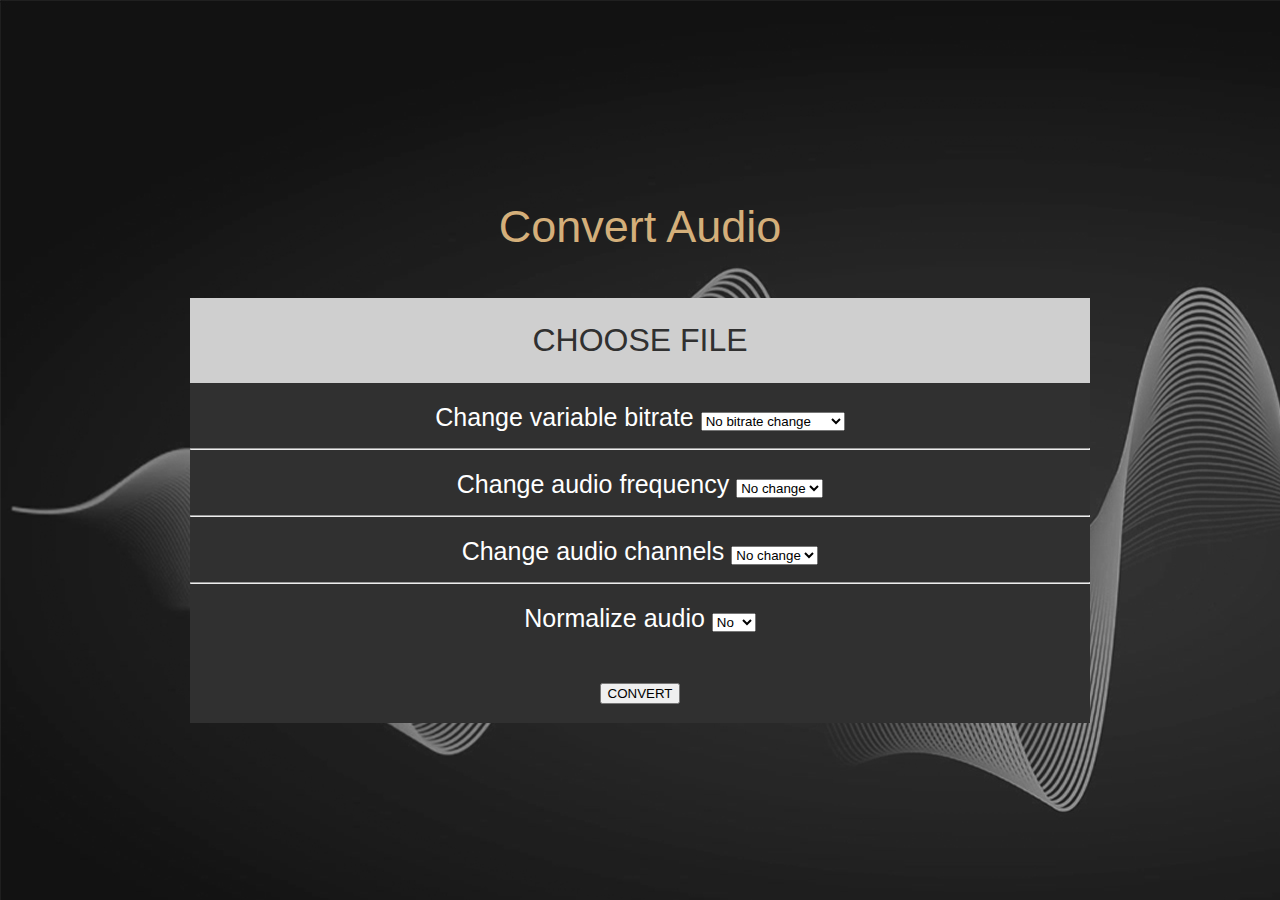
<file: convertaudio/Index.html>
<br>
<br>
<br>
<br>
<br>
<br>
<br>
<br>
<br>
<br>
<br>
<br>
<br>
<br>
<body background="bg.jpg"></body>


<body>
  
      <p class="Convert-audio">Convert Audio</p>
      <div class="cont">
        <div class="form sign-in">
      <input class="choose-file" type="file" id="choose-file" required>
      <label for="choose-file" class="upload-file"></label>
      <form action="#">
 

      <div class="custom-select">
        <label for="select-choice1" class="label select-1"><span class="selection-choice">Change variable bitrate</span> </label>
        <select id="select-choice1" class="select">
          <option value="Choice 1">No bitrate change</option>
          <option value="Choice 2">Economy [64 Kbps]</option>
          <option value="Choice 3">Standard [128 Kbps]</option>
          <option value="Choice 4">Good [192 Kbps]</option>
          <option value="Choice 5">Best [320 Kbps]</option>
        </select>
      </div>

      <br>
      <hr>

     <div class="custom-select">
       <label for="select-choice2" class="label select-2"><span class="selection-choice">Change audio frequency</span> </label>
        <select id="select-choice2" class="select">
          <option value="Choice 1">No change</option>
          <option value="Choice 2">8000 Hz</option>
          <option value="Choice 3">11025 Hz</option>
          <option value="Choice 4">16000 Hz</option>
          <option value="Choice 5">22050 Hz</option>
          <option value="Choice 6">24000 Hz</option>
          <option value="Choice 7">32000 Hz</option>
          <option value="Choice 8">44000 Hz</option>
          <option value="Choice 9">48000 Hz</option>
        
        </select>
      </div>
            
      <br>
      <hr>
    
      <div class="custom-select">
        <label for="select-choice3" class="label select-3"><span class="selection-choice">Change audio channels</span> </label>
        <select id="select-choice3" class="select">
          <option value="Choice 1">No change</option>
          <option value="Choice 2">Stereo</option>
          <option value="Choice 3">Mono</option>
        </select>
      </div>
            
      <br>
      <hr>
    
      <div class="custom-select">
        <label for="select-choice4" class="label select-4"><span class="selection-choice">Normalize audio</span> </label>
        <select id="select-choice4" class="select">
          <option value="Choice 1">No</option>
          <option value="Choice 2">Yes</option>
        </select>
      </div>
    </form>  
    <a href="../Mymelody/Mymelody.html"><button class="Conert-Convert">Convert</button></a>
  </div>
</div>
</body>

    <link rel="stylesheet" href="Index.css">
    <script src="Index.js"></script>
</file>
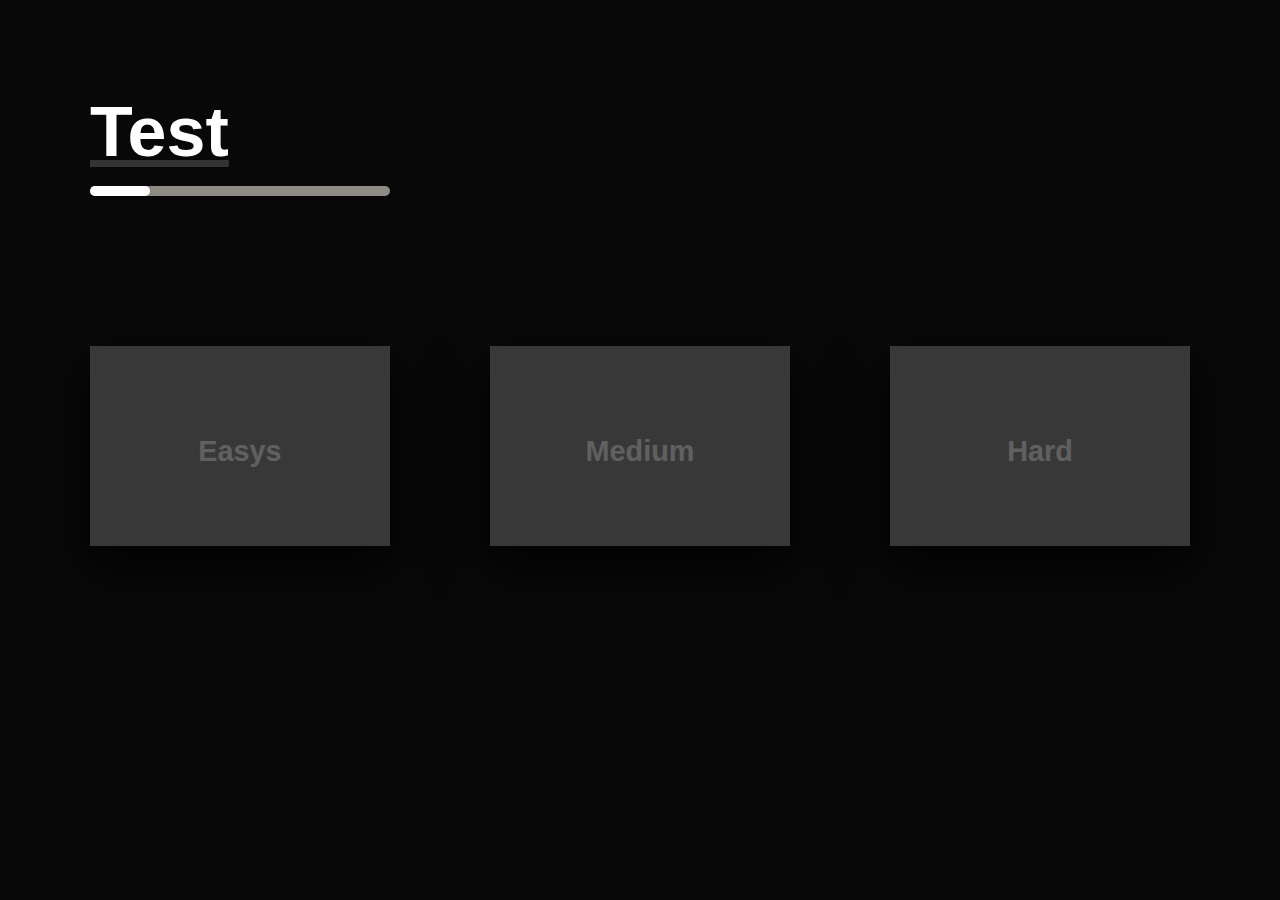
<file: test/index.html>
<!DOCTYPE html>
<html>
<head>
<title>Test</title>
<link rel="stylesheet" href="style.css">
</head>
<body>
     <section class="game-section">
      <a href="../index.html"><h2 class="line-title">Test</h2></a>
  <div class="container">
     <div class="card">
       <div class="face face1">
         <div class="content">
            <i class="fab fa-windows"></i>            
           <h3>Easys</h3>
         </div>
       </div>
       <div class="face face2">
         <div class="content">
           <p> It’ s an easy test . It is the basic foundation of Training.</p>
           <a href="../mini-player-master/index Easys.html" type="button">Start</a>
         </div>
       </div>
    </div>
    
    <div class="card">
       <div class="face face1">
         <div class="content">
      <i class="fab fa-android"></i>          
           <h3>Medium</h3>
         </div>
       </div>
       <div class="face face2">
         <div class="content">
           <p> Suitable for those who want a more challenging experience.</p>
           <a href="../mini-player-master/index medium.html" type="button">Start</a>
         </div>
       </div>
    </div>
    
    
    <div class="card">
       <div class="face face1">
         <div class="content">
           <i class="fab fa-apple"></i>
            <h3>Hard</h3>
         </div>
       </div>
       <div class="face face2">
         <div class="content">
           <p> Suitable for those who want the most difficult quizzes.</p>
           <a href="../mini-player-master/index.html" type="button">Start</a>
         </div>
       </div>
    </div>  
    
  </div>
  
</body>
</html>
</file>
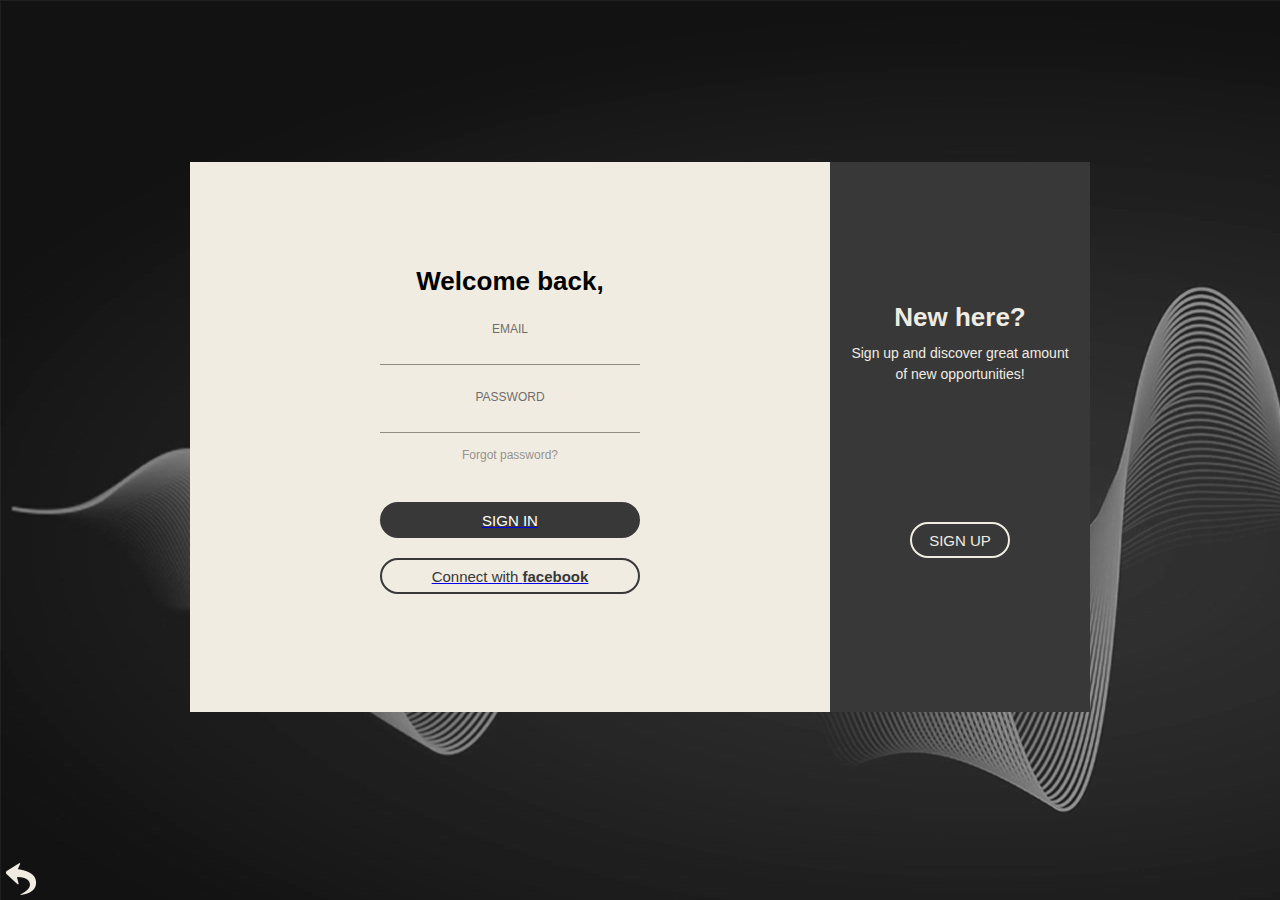
<file: Login/Login.html>
<br>
<br>
<br>
<br>
<br>
<br>
<br>
<br>
<br>
<body background="bg.jpg">
<div class="cont">
  <div class="form sign-in">
    <br>
    <br>
    <br>
    <h2>Welcome back,</h2>
    <label>
      <span>Email</span>
      <input type="email" />
    </label>
    <label>
      <span>Password</span>
      <input type="password" />
    </label>
    <p class="forgot-pass">Forgot password?</p>
    <a href="../test/index.html"><button type="button" class="submit">Sign In</button></a>
    <a href="../test/index.html"><button type="button" class="fb-btn">Connect with <span>facebook</span></button></a>
  </div>
  <div class="sub-cont">
    <div class="img">
      <div class="img__text m--up">
        <br>
        <br>
        <br>
        <br>
        <br>
        <h2><b>New here?</b></h2>
        <p>Sign up and discover great amount of new opportunities!</p>
      </div>
      <div class="img__text m--in">
        <br>
        <br>
        <br>
        <br>
        <br>
        <h2><b>Now have?</b></h2>
        <p>Sign in,and Lets go training your ears</p>
      </div>
      <div class="img__btn">
        <span class="m--up">Sign Up</span>
        <span class="m--in">Sign In</span>
      </div>
    </div>
    <div class="form sign-up">
      <br>
      <br>
      <h2>Welcome to join,</h2>
      <label>
        <span>Name</span>
        <input type="text" />
      </label>
      <label>
        <span>Email</span>
        <input type="email" />
      </label>
      <label>
        <span>Password</span>
        <input type="password" />
      </label>
      <button type="button" class="submit">Sign Up</button>
      <button type="button" class="fb-btn">Join with <span>facebook</span></button>
    </div>
  </div>
</div>

<link rel="stylesheet" href="Login.css">
<script src="Login.js"></script>
<a href="../index.html" target="_blank" class="icon-link">
  <img src="back.png">
</a>
</file>
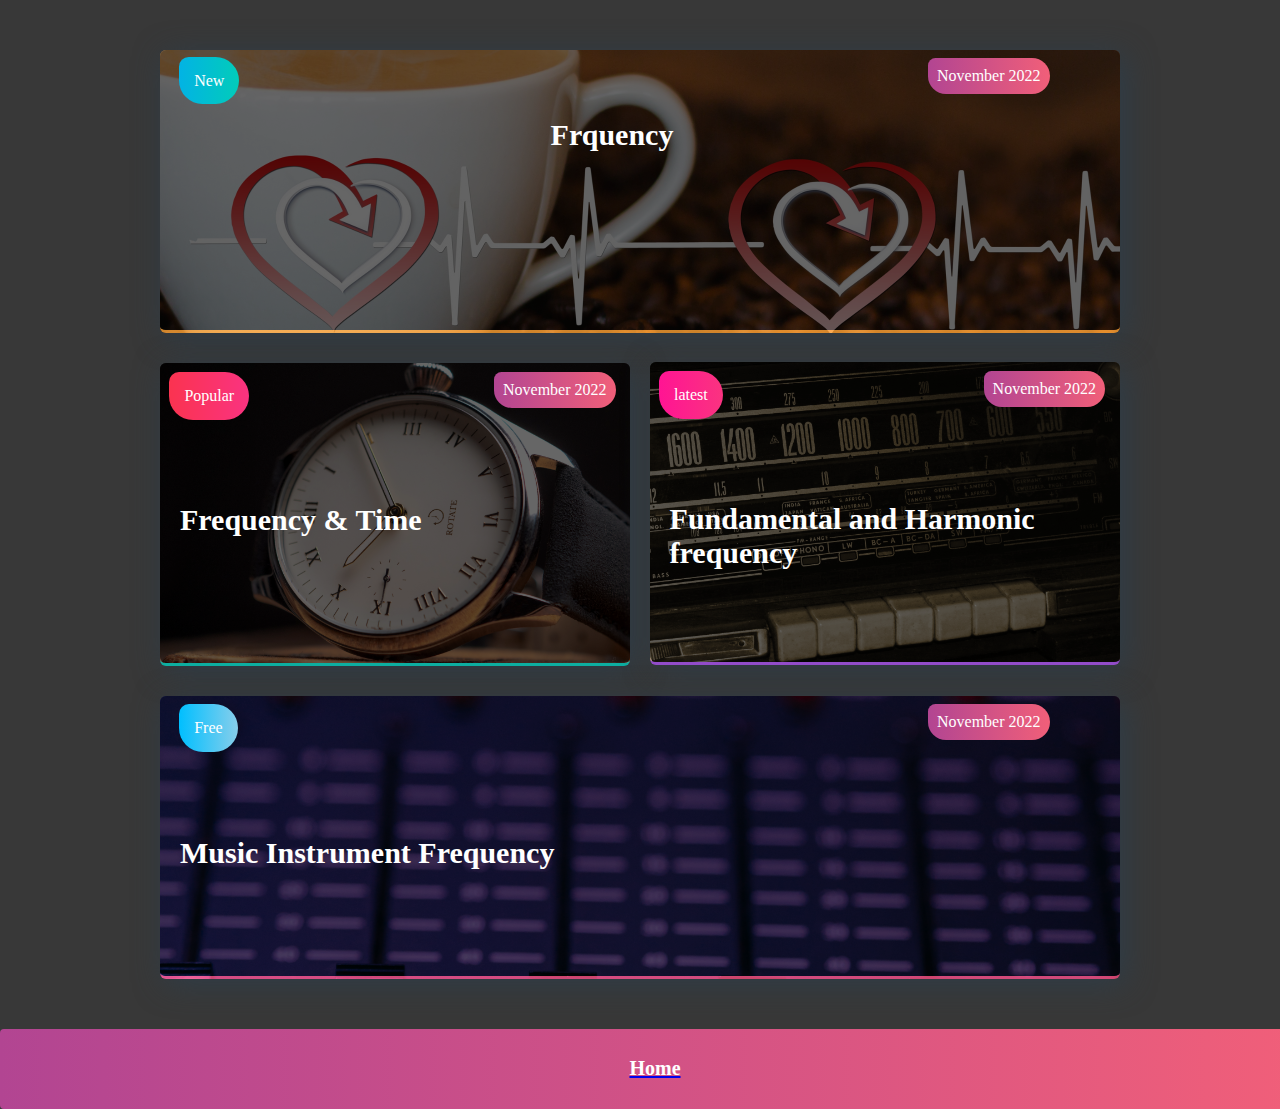
<file: Theory/Theory.html>
<link rel="stylesheet" href="../Theory/Theory.css">

<html lang="en">
<head>
  <meta charset="UTF-8">
  <meta content="width=device-width, initial-scale=1.0" name="viewport">
  <meta content="ie=edge" http-equiv="X-UA-Compatible">

  <title>Zayn Designs</title>
</head>

<body>
  <div id="con">
    <div class="zayn_1 shadow">
      <span class="new">New</span> <span class="date-1">November 2022</span>

      <div class="overlay"></div>


      <h4 class="f-title">Frquency</h4>
    </div>
  </div>


  <div id="con2">
    <div class="zayn_2 shadow">
      <span class="pop">Popular</span> <span class="date">November 2022</span>

      <div class="overlay"></div>


      <h4>Frequency & Time</h4>
    </div>


    <div class="zayn_3 shadow">
      <span class="lat">latest</span> <span class="date">November 2022</span>

      <div class="overlay"></div>


      <a href= "../article/article.html"><h4>Fundamental and Harmonic frequency</h4></a>
    </div>
  </div>


  <div id="con3">
    <div class="zayn_4 shadow">
      <span class="free">Free</span> <span class="date-1">November 2022</span>

      <div class="overlay"></div>


      <h4>Music Instrument Frequency</h4>
    </div>
  </div>
	
	<!--
	<div id="con">
    <div class="zayn_form">
			<h1 class="form-title">Sign up for new projects</h1>
			<input type="text" placeholder="Enter your email:"/>
    </div>
  </div>
-->

<div class="footer">
  <a href= "../index.html"><h1>Home</h1></a>
</div>


</body>
</html>
</file>
<file: convertaudio/Index.css>
body {
    background-color: #1D1F20;
    font-size: 62.5%; /* 1rem = 10px */
    margin: 2rem 4rem;
  }
  
  /* Hide original appearance */
  .choose-file {
    height: 0.1px;
    opacity: 0;
    overflow: hidden;
    position: absolute;
    width: 0.1px;
    z-index: -1;
  }
  
  /* Style both input field and label */
  .choose-file + .upload-file {
    background-color: #cfcfcf;
    box-sizing: border-box;
    color: rgb(48, 48, 48);
    display: block;
    font-family: Sans-serif;
    font-size: 2rem;
    font-weight: 300;
    padding: 1.5rem 0;
    text-align: center;
    text-transform: uppercase;
  }
  
  .choose-file:focus + .upload-file,
  .choose-file + .upload-file:hover {
    background-color: #d4af7a;
  }
  
  
  label.upload-file::before {
    content: "Choose file";
  }
  
  /* This appears after a file is chosen. */
  .choose-file:valid + .upload-file::before {
    content: "1 file chosen";
  }

  .Convert-audio {
    margin-top: 15px;
    text-align: center;
    font-size: 45px;
    color: #d4af7a;
    font-family: Sans-serif;
  }

  .Conert-Convert {
    margin-top: 40px;
    margin-bottom: 20px;
    text-transform: uppercase;
  }

  .cont {
    position: relative;
    width: 900px;
    height: 425px;
    margin: 0 auto 100px;
    background: rgb(48, 48, 48);
    justify-content: center;
    text-align: center;
  }

  .custom-select {
    text-align: center;
    margin-top: 20px;
    font-size: 25px;
    color: #ffffff;
    font-family: Sans-serif;
    
  }

  .cont.s--signup .sign-in {
    transition-timing-function: ease-in-out;
    transition-duration: 1.2s;
    transform: translate3d(640px, 0, 0);
  }

  .button {
    padding: 20px 50px;
    font-size: 1.5rem;
    cursor: pointer;
    border: 0px;
    position: relative;
    margin: 20px;
    
  }
</file>
<file: test/style.css>
body{
    display:flex;
    margin:0;
    padding:0;
    min-height: 10vh;
    background: hsl(0, 0%, 3%);
    justify-content: center;
    align-items: center;
    font-family: arial;
  }
  
  .container{
    width: 1100px;
    position: relative;
    display: flex;
    justify-content: space-between;
    flex-wrap:wrap;
    
  }
  
  .container .card{
    position: relative;
  }
  
  .container .card .face{
    width:300px;
    height: 200px;
    transition:.4s;
    
  }
  
  .container .card .face.face1{
    position: relative;
    background: #383838;
    display: flex;
    justify-content: center;
    align-content:center;
    align-items: center;
    z-index: 1;
    transform: translateY(100px);
  }
  
  .container .card:hover .face.face1{
    transform: translateY(0);
    box-shadow:
      inset 0 0 60px #383838,
      inset 20px 0 80px #8E8B82,
      inset -20px 0 80px #F0ECE2,
      inset 20px 0 300px #383838,
      inset -20px 0 300px #010101,
      0 0 50px #F0ECE2,
      -10px 0 80px #F0ECE2,
      10px 0 80px #8E8B82;
     
  }
  
  
  .container .card .face.face1 .content{
    opacity: .2;
    transition:  0.5s;
    text-align: center;
    
  
  }
  
  .container .card:hover .face.face1 .content{
    opacity: 1;
   
  }
  
  .container .card .face.face1 .content i{
    font-size: 3em;
    color: white;
    display: inline-block;
     
  }
  
  .container .card .face.face1 .content h3{
    font-size: 1.8em;
    color: white;
    text-align: center;
    
  
  }
  
  .container .card .face.face1 .content a{
     transition: .5s;
  }
  
  .container .card .face.face2{
     position: relative;
     background: whitesmoke;
     display: flex;
     align-items: center;
     justify-content: center;
     padding: 20px;
    box-sizing: border-box;
    box-shadow: 0 20px 50px rgba(0,0,0,.8);
    transform: translateY(-100px);
  }
  
  .container .card:hover .face.face2{
      transform: translateY(0);
  
  
  }
  
  .container .card .face.face2 .content p, a{
    font-size: 15pt;
    margin: 0 ;
    padding: 0;
    color:#333;
  }
  
  .container .card .face.face2 .content a{
    text-decoration:none;
    color: black;
    box-sizing: border-box;
    outline : 1px dashed #333;
    padding: 10px;
    margin: 15px 0 0;
    display: inline-block;
  }
  
  .container .card .face.face2 .content a:hover{
    background: #333 ;
    color: whitesmoke; 
    box-shadow: inset 0px 0px 10px rgba(0,0,0,0.5);
    
  }
  
  
  h2 {
    margin-bottom: 100px;
    padding-bottom: 50px;
    font-size: 70px;
    line-height: 28px;
    font-weight: 700;
    position: relative;
    text-transform: capitalize;
    color: #fff;
  }
  
  .line-title {
    position: relative;
    width: 200px;
  }
  .line-title::before,
  .line-title::after {
    content: "";
    position: absolute;
    bottom: 0;
    left: 0;
    height: 10px;
    border-radius: 10px;
  }
  .line-title::before {
    width: 150%;
    background: #8E8B82;
  }
  .line-title::after {
    width: 60px;
    background: #ffffff;
  }
  
  .game-section {
    padding: 60px 50px;
  }
 
    h2 {
      margin-bottom: 32px;
    }
    h3 {
      margin: 0 0 8px;
      font-size: 50px;
      line-height: 32px;
    }
  

    h2 {
      margin-bottom: 32px;
    }
    h2 {
      margin-bottom: 50px;
    }
</file>
<file: Login/Login.css>
*, *:before, *:after {
    box-sizing: border-box;
    margin: 0;
    padding: 0;
  }
  
  body {
    font-family: "Open Sans", Helvetica, Arial, sans-serif;
  
  }
  
  input, button {
    border: none;
    outline: none;
    background: none;
    font-family: "Open Sans", Helvetica, Arial, sans-serif;
  }
  
  .tip {
    font-size: 20px;
    margin: 40px auto 50px;
    text-align: center;
  }
  
  .cont {
    overflow: hidden;
    position: relative;
    width: 900px;
    height: 550px;
    margin: 0 auto 100px;
    background: #F0ECE2;
  }
  
  .form {
    position: relative;
    width: 640px;
    height: 100%;
    transition: transform 1.2s ease-in-out;
    padding: 50px 30px 0;
  }
  
  .sub-cont {
    overflow: hidden;
    position: absolute;
    left: 640px;
    top: 0;
    width: 900px;
    height: 100%;
    padding-left: 260px;
    background: #F0ECE2;
    transition: transform 1.2s ease-in-out;
  }
  .cont.s--signup .sub-cont {
    transform: translate3d(-640px, 0, 0);
  }
  
  button {
    display: block;
    margin: 0 auto;
    width: 260px;
    height: 36px;
    border-radius: 30px;
    color: #fff;
    font-size: 15px;
    cursor: pointer;
  }
  
  .img {
    overflow: hidden;
    z-index: 2;
    position: absolute;
    left: 0;
    top: 0;
    width: 260px;
    height: 100%;
    padding-top: 360px;
  }
  .img:before {
    content: "";
    position: absolute;
    right: 0;
    top: 0;
    width: 900px;
    height: 100%;
    background: #383838;
    background-size: cover;
    transition: transform 1.2s ease-in-out;
  }
  .img:after {
    content: "";
    position: absolute;
    left: 0;
    top: 0;
    width: 100%;
    height: 100%;
  }
  .cont.s--signup .img:before {
    transform: translate3d(640px, 0, 0);
  }
  .img__text {
    z-index: 2;
    position: absolute;
    left: 0;
    top: 50px;
    width: 100%;
    padding: 0 20px;
    text-align: center;
    color: #F0ECE2;
    transition: transform 1.2s ease-in-out;
  }
  .img__text h2 {
    margin-bottom: 10px;
    font-weight: normal;
  }
  .img__text p {
    font-size: 14px;
    line-height: 1.5;
  }
  .cont.s--signup .img__text.m--up {
    transform: translateX(520px);
  }
  .img__text.m--in {
    transform: translateX(-520px);
  }
  .cont.s--signup .img__text.m--in {
    transform: translateX(0);
  }
  .img__btn {
    overflow: hidden;
    z-index: 2;
    position: relative;
    width: 100px;
    height: 36px;
    margin: 0 auto;
    background: transparent;
    color: #F0ECE2;
    text-transform: uppercase;
    font-size: 15px;
    cursor: pointer;
  }
  .img__btn:after {
    content: "";
    z-index: 2;
    position: absolute;
    left: 0;
    top: 0;
    width: 100%;
    height: 100%;
    border: 2px solid #F0ECE2;
    border-radius: 30px;
  }
  .img__btn span {
    position: absolute;
    left: 0;
    top: 0;
    display: flex;
    justify-content: center;
    align-items: center;
    width: 100%;
    height: 100%;
    transition: transform 1.2s;
  }
  .img__btn span.m--in {
    transform: translateY(-72px);
  }
  .cont.s--signup .img__btn span.m--in {
    transform: translateY(0);
  }
  .cont.s--signup .img__btn span.m--up {
    transform: translateY(72px);
  }
  
  h2 {
    width: 100%;
    font-size: 26px;
    text-align: center;
  }
  
  label {
    display: block;
    width: 260px;
    margin: 25px auto 0;
    text-align: center;
  }
  label span {
    font-size: 12px;
    color: #383838;
    text-transform: uppercase;
    opacity: 70%;
  }
  
  input {
    display: block;
    width: 100%;
    margin-top: 5px;
    padding-bottom: 5px;
    font-size: 16px;
    border-bottom: 1px solid rgba(0, 0, 0, 0.4);
    text-align: center;
  }
  
  .forgot-pass {
    margin-top: 15px;
    text-align: center;
    font-size: 12px;
    color: #383838;
    opacity: 50%;
  }
  
  .submit {
    margin-top: 40px;
    margin-bottom: 20px;
    background: #383838;
    text-transform: uppercase;
  }
  
  .fb-btn {
    border: 2px solid #383838;
    color: #383838;
  }
  .fb-btn span {
    font-weight: bold;
    color: #383838;
  }
  
  .sign-in {
    transition-timing-function: ease-out;
  }
  .cont.s--signup .sign-in {
    transition-timing-function: ease-in-out;
    transition-duration: 1.2s;
    transform: translate3d(640px, 0, 0);
  }
  
  .sign-up {
    transform: translate3d(-900px, 0, 0);
  }
  .cont.s--signup .sign-up {
    transform: translate3d(0, 0, 0);
  }
  
  .icon-link {
    position: absolute;
    left: 5px;
    bottom: 5px;
    width: 32px;
  }
  .icon-link img {
    width: 100%;
    vertical-align: top;
  }
  .icon-link--twitter {
    left: auto;
    right: 5px;
  }/*# sourceMappingURL=Login.css.map */
</file>
<file: Theory/Theory.css>
body {
  margin: 0;
  padding: 0;
  font-family: 'Comfortaa', cursive;
  background-color: #383838;
}

#con {
  width: 75%;
  margin: 0 auto;
  margin-top: 200px;
  height: auto;
}

#con2 {
  width: 75%;
  margin: 0 auto;
  margin-top: 30px;
  height: auto;
}

#con3 {
  width: 75%;
  margin: 0 auto;
  margin-top: 30px;
  height: auto;
}
.con4{
	width: 75%;
  margin: 0 auto;
  margin-top: 30px;
  height: auto;
}
h4 {
  width: 90%;
  position: absolute;
  font-size: 30px;
  padding: 20px;
  margin-top: 120px;
  color: #fff;
}
.f-title{
	text-align: center;
	margin-top: 30px;
	font-size: 30px;
	font-family: 'Rock Salt', cursive;
	animation:colorchange 5s infinite alternate;
}
.zayn_1 {
  position: relative;
  margin-top: -150px;
  background: url(../Theory/img/1.png);
  background-size: cover;
  background-repeat: no-repeat;
  background-position: center;
  border-bottom: 3px solid rgba(255,162,52,0.8);
  width: 100%;
  height: 280px;
  border-radius: 6px;
  box-shadow: 5px 5px 30px 0px rgba(46,61,73,0.9);
  transition: all 0.3s ease;
	
}

.zayn_2 {
  position: relative;
  margin-top: 1px;
  background: url(../Theory/img/2.png);
  background-size: cover;
  background-repeat: no-repeat;
  background-position: center;
  border-bottom: 3px solid rgba(2,204,186,0.8);
  width: 49%;
  height: 300px;
  border-radius: 6px;
  box-shadow: 5px 5px 30px 0px rgba(46,61,73,0.9);
  transition: all 0.3s ease;
}

.zayn_3 {
  position: relative;
  float: right;
  margin-top: -304px;
  background: url(../Theory/img/3.png);
  background-size: cover;
  background-repeat: no-repeat;
  background-position: center;
  border-bottom: 3px solid rgba(169,81,237,0.8);
  width: 49%;
  height: 300px;
  border-radius: 6px;
  box-shadow: 5px 5px 30px 0px rgba(46,61,73,0.9);
  transition: all 0.3s ease;
}

.zayn_4 {
  position: relative;
  margin-top: 1px;
  background: url(../Theory/img/4.png);
  background-size: cover;
  background-repeat: no-repeat;
  background-position: center;
  border-bottom: 3px solid rgba(255,84,131,0.8);
  width: 100%;
  height: 280px;
  border-radius: 6px;
  box-shadow: 5px 5px 30px 0px rgba(46,61,73,0.9);
  transition: all 0.3s ease;
}

.new {
  color: #fff;
  z-index: 1;
  position: relative;
  left: 2%;
  top: 8%;
  padding: 15px;
  background: linear-gradient(to right, #02b3e4 0%, #02ccba 100%);
  border-radius: 50px 120px 120px;
}
.zayn_form{
	position: relative;
  margin-top: -150px;
  background:#fafafa;
  border-bottom: 3px solid rgba(255,162,52,0.8);
  width: 100%;
  height: 280px;
  border-radius: 6px;
  box-shadow: 5px 5px 30px 0px rgba(46,61,73,0.9);
  transition: all 0.3s ease;
}
/*
.form-title{
	position: relative;
	text-align: center;
	margin-bottom: 40px;
}
 input{
	 margin-top: 50px;
	 margin-left: 95px;
	 width: 50%;
    display: inline-block;
    text-align: center;
    border-radius: 7px;
    background: rgba(238, 238, 238, 1);
    padding: 1em 1em;
    outline: none;
    border: none;
    color: rgba(2, 204, 186, 0.4);
    transition: 0.3s linear;
}
::placeholder {
    color: rgba(2, 204, 186, 0.9);
}
input:focus {
    background: rgba(2, 204, 186, 0.4);
}
*/
.date-1 {
  color: #fff;
  z-index: 1;
  background: #b24592;
 /* fallback for old browsers */
  background: -webkit-linear-gradient(to right, #b24592, #f15f79);
 /* Chrome 10-25, Safari 5.1-6 */
  background: linear-gradient(to right, #b24592, #f15f79);
 /* W3C, IE 10+/ Edge, Firefox 16+, Chrome 26+, Opera 12+, Safari 7+ */
  position: absolute;
  left: 80%;
  top: 3%;
  padding: 9px;
  border-radius: 50px 120px 120px;
}

.date {
  color: #fff;
  z-index: 1;
  background: #b24592;
 /* fallback for old browsers */
  background: -webkit-linear-gradient(to right, #b24592, #f15f79);
 /* Chrome 10-25, Safari 5.1-6 */
  background: linear-gradient(to right, #b24592, #f15f79);
 /* W3C, IE 10+/ Edge, Firefox 16+, Chrome 26+, Opera 12+, Safari 7+ */
  position: absolute;
  left: 71%;
  top: 3%;
  padding: 9px;
  border-radius: 50px 120px 120px;
}

.pop {
  color: #fff;
  z-index: 1;
  position: absolute;
  left: 2%;
  top: 3%;
  padding: 15px;
  background: linear-gradient(to right, #fa3350 0%, #fa3380 100%);
  border-radius: 50px 120px 120px;
}

.lat {
  color: #fff;
  z-index: 1;
  position: absolute;
  left: 2%;
  top: 3%;
  padding: 15px;
  background: linear-gradient(to right, deeppink 0%, #fa3380 100%);
  border-radius: 50px 120px 120px;
}

.free {
  color: #fff;
  z-index: 1;
  position: absolute;
  left: 2%;
  top: 3%;
  padding: 15px;
  background: linear-gradient(to right, deepskyblue 0%, skyblue 100%);
  border-radius: 50px 120px 120px;
}

.overlay {
  position: absolute;
  z-index: 0;
  top: 0;
  bottom: 0;
  left: 0;
  right: 0;
  background-color: rgba(000,000,000, 0.6);
  border-radius: 6px;
}



@media only screen and (max-width: 840px) {
    
  h4 {
    font-size: 24px;
  }

  .zayn_2 {
    position: relative;
    width: 100%;
  }

  .zayn_3 {
    position: relative;
    width: 100%;
    margin-top: 30px;
  }

  .zayn_4 {
    position: relative;
    width: 100%;
    margin-top: 360px;
  }

  .date {
    left: 70%;
  }

  .date-1 {
    left: 70%;
  }
}

.footer {
  margin-top: 50px;
  position: absolute;
  background: #b24592;
 /* fallback for old browsers */
  background: -webkit-linear-gradient(to right, #b24592, #f15f79);
 /* Chrome 10-25, Safari 5.1-6 */
  background: linear-gradient(to right, #b24592, #f15f79);
 /* W3C, IE 10+/ Edge, Firefox 16+, Chrome 26+, Opera 12+, Safari 7+ */
  padding: 15px;
  width: 100%;
  border-radius: 4px;
}

.footer h1 {
  color: #fff;
  font-size: 20px;
  text-align: center;
}



.shadow:hover {
  box-shadow: 5px 1px 10px 0px rgba(46,61,73,0.1);
  transition: all 0.3s ease;
}


@keyframes spaceboots {
	0% { -webkit-transform: translate(2px, 1px) rotate(0deg); }
	10% { -webkit-transform: translate(-1px, -2px) rotate(-1deg); }
	20% { -webkit-transform: translate(-3px, 0px) rotate(1deg); }
	30% { -webkit-transform: translate(0px, 2px) rotate(0deg); }
	40% { -webkit-transform: translate(1px, -1px) rotate(1deg); }
	50% { -webkit-transform: translate(-1px, 2px) rotate(-1deg); }
	60% { -webkit-transform: translate(-3px, 1px) rotate(0deg); }
	70% { -webkit-transform: translate(2px, 1px) rotate(-1deg); }
	80% { -webkit-transform: translate(-1px, -1px) rotate(1deg); }
	90% { -webkit-transform: translate(2px, 2px) rotate(0deg); }
	100% { -webkit-transform: translate(1px, -2px) rotate(-1deg); }
}
.shadow:hover,
.shadow:focus {
	animation-name: spaceboots;
	animation-duration: 0.8s;
	transform-origin:50% 50%;
	animation-iteration-count: infinite;
	animation-timing-function: linear;
}




 @keyframes colorchange {
      0% {
        
        color: darkviolet;
      }
      
      10% {
        
        color: #fa3380;
      }
      
      20% {
        
        color: #02b3e4;
      }
      
      30% {
        
        color: #02ccba;
      }
      
      40% {
        
        color: #a951ed;
      }
      
      50% {
        
        color: #ffa234;
      }
      
      60% {
        
        color: #ff5483;
      }
      
      70% {
        
        color: deepskyblue;
      }
      80% {
     
        color: purple;
      }
      
      90% {
     
        color: lightpink;
      }
      
      100% {
        
        color: #fff;
      }
    }
</file>
